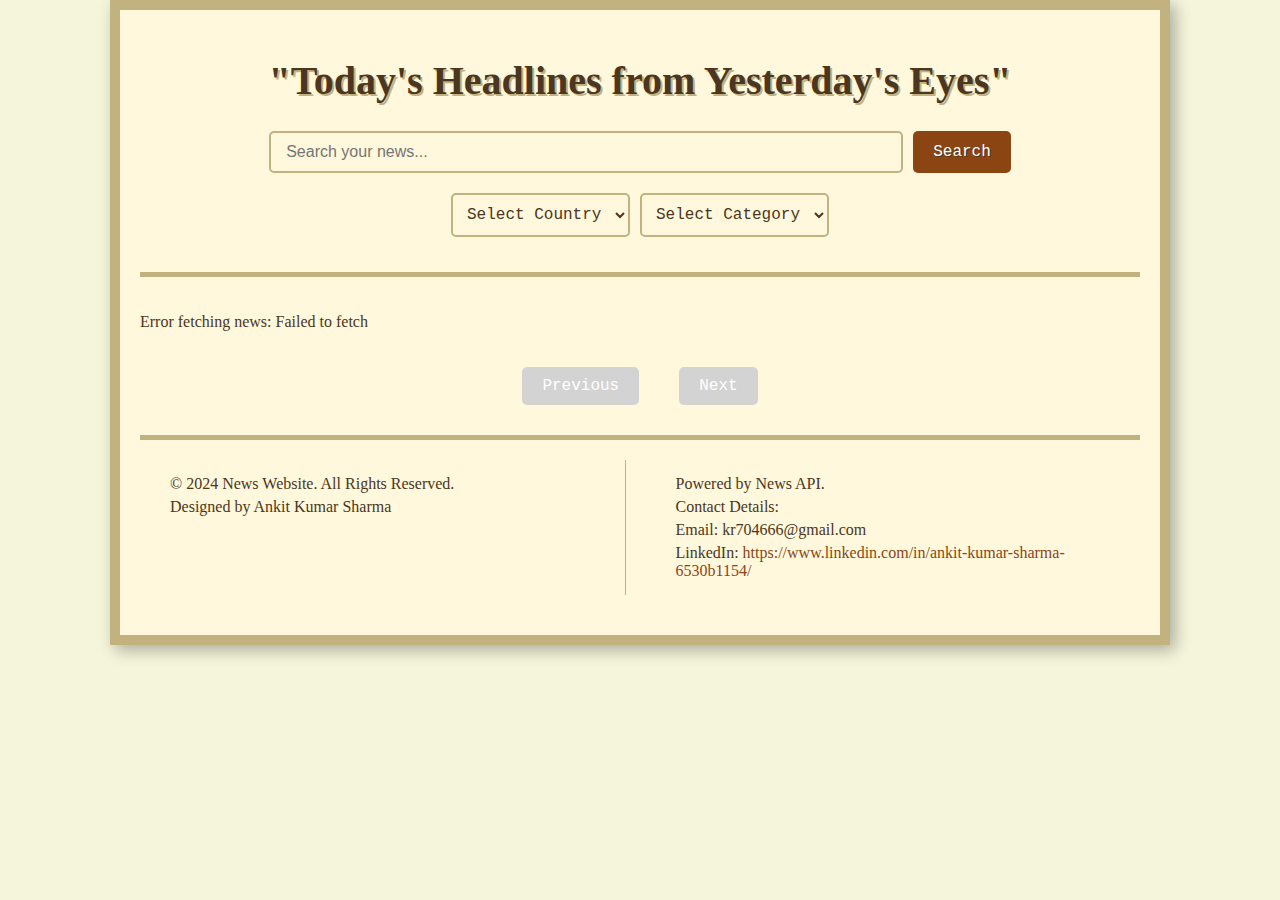
<file: Assignment09/index.html>
<!DOCTYPE html>
<html lang="en">
  <head>
    <meta charset="UTF-8" />
    <meta name="viewport" content="width=device-width, initial-scale=1.0" />
    <title>News Website</title>
    <link rel="shortcut icon" href="favicon-32x32.png" type="image/x-icon" />
    <link rel="stylesheet" href="style.css" />
  </head>
  <body>
    <div class="container">
      <header>
        <h1>"Today's Headlines from Yesterday's Eyes"</h1>
        <div class="search-bar">
          <input
            type="text"
            id="searchInput"
            placeholder="Search your news..."
          />
          <button id="searchBtn">Search</button>
        </div>
        <div class="filters">
          <select id="countrySelect">
            <option value="">Select Country</option>
            <option value="us">United States</option>
            <option value="gb">United Kingdom</option>
            <option value="in">India</option>
            <option value="au">Australia</option>
          </select>
          <select id="categorySelect">
            <option value="">Select Category</option>
            <option value="business">Business</option>
            <option value="entertainment">Entertainment</option>
            <option value="health">Health</option>
            <option value="science">Science</option>
            <option value="sports">Sports</option>
            <option value="technology">Technology</option>
          </select>
        </div>
      </header>

      <main>
        <div id="newsContainer" class="news-grid"></div>
      </main>

      
      <section class="pagination">
        <button id="prevBtn" disabled>Previous</button>
        <span id="pageInfo"></span>
        <button id="nextBtn" disabled>Next</button>
      </section>

      
      <footer>
        <div class="footer-content">
          <div class="footer-left">
            <p>&copy; 2024 News Website. All Rights Reserved.</p>
            <p>Designed by Ankit Kumar Sharma</p>
          </div>
          <div class="footer-right">
            <p>Powered by News API.</p>
            <p>Contact Details:</p>
            <p>Email: kr704666@gmail.com</p>
            <p>
              LinkedIn:
              <a
                href="https://www.linkedin.com/in/ankit-kumar-sharma-6530b1154/"
                target="_blank"
                >https://www.linkedin.com/in/ankit-kumar-sharma-6530b1154/</a
              >
            </p>
          </div>
        </div>
      </footer>
    </div>

    <script src="script.js"></script>
  </body>
</html>
</file>
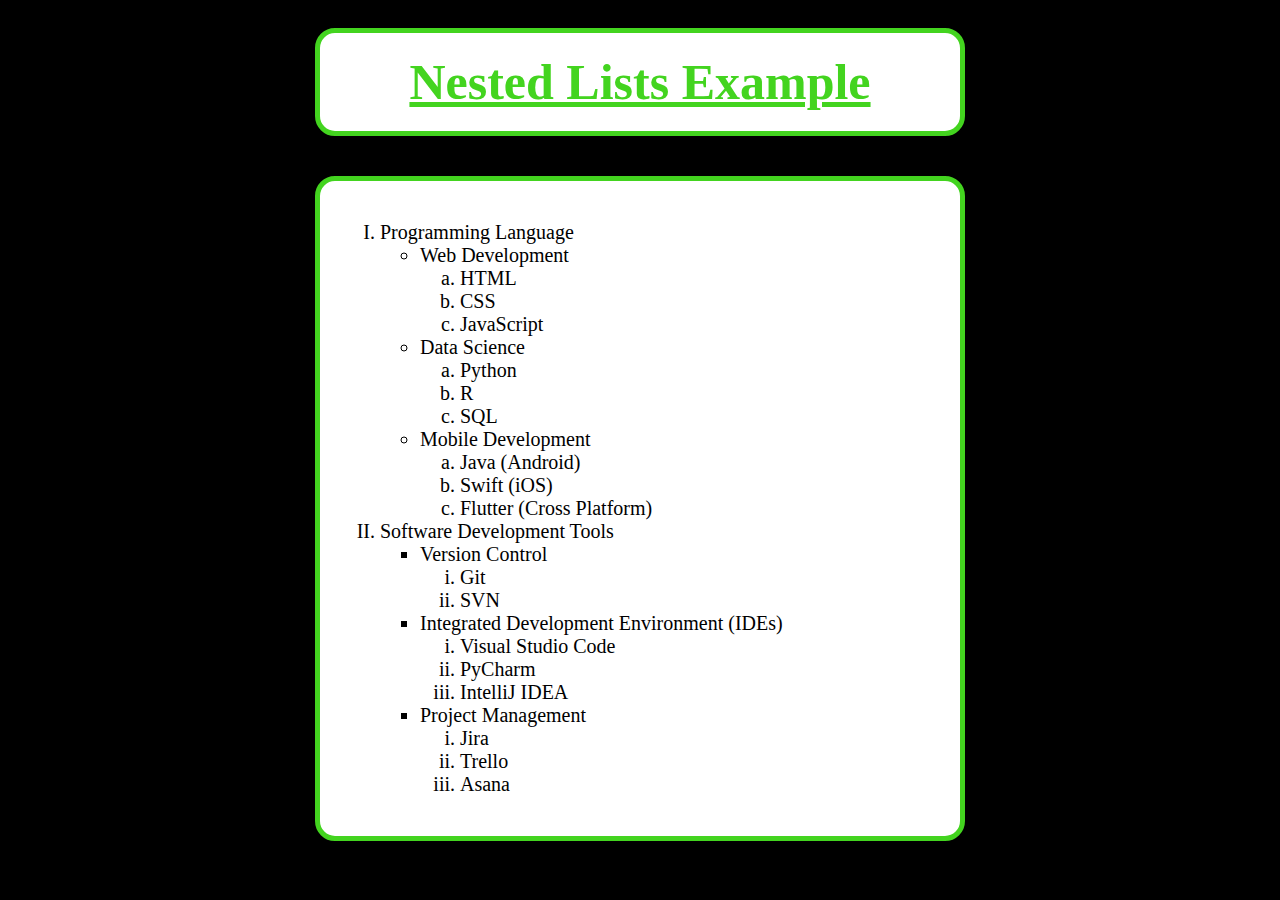
<file: Assingnment02/index.html>
<!DOCTYPE html>
<html lang="en">
  <head>
    <meta charset="UTF-8" />
    <meta name="viewport" content="width=device-width, initial-scale=1.0" />
    <title>List</title>
    <link rel="stylesheet" href="style.css" />
    <link rel="shortcut icon" href="coding.png" type="image/x-icon" />
  </head>
  <body>
    <h1>Nested Lists Example</h1>
    <div class="container">
      <ol type="I">
        <li>Programming Language</li>
        <ul>
          <li>Web Development</li>
          <ol type="a">
            <li>HTML</li>
            <li>CSS</li>
            <li>JavaScript</li>
          </ol>
        </ul>
        <ul>
          <li>Data Science</li>
          <ol type="a">
            <li>Python</li>
            <li>R</li>
            <li>SQL</li>
          </ol>
        </ul>
        <ul>
          <li>Mobile Development</li>
          <ol type="a">
            <li>Java (Android)</li>
            <li>Swift (iOS)</li>
            <li>Flutter (Cross Platform)</li>
          </ol>
        </ul>
        <li>Software Development Tools</li>
        <ul class="UL">
          <li>Version Control</li>
          <ol type="i">
            <li>Git</li>
            <li>SVN</li>
          </ol>
        </ul>
        <ul class="UL">
          <li>Integrated Development Environment (IDEs)</li>
          <ol type="i">
            <li>Visual Studio Code</li>
            <li>PyCharm</li>
            <li>IntelliJ IDEA</li>
          </ol>
        </ul>
        <ul class="UL">
          <li>Project Management</li>
          <ol type="i">
            <li>Jira</li>
            <li>Trello</li>
            <li>Asana</li>
          </ol>
        </ul>
      </ol>
    </div>
  </body>
</html>
</file>
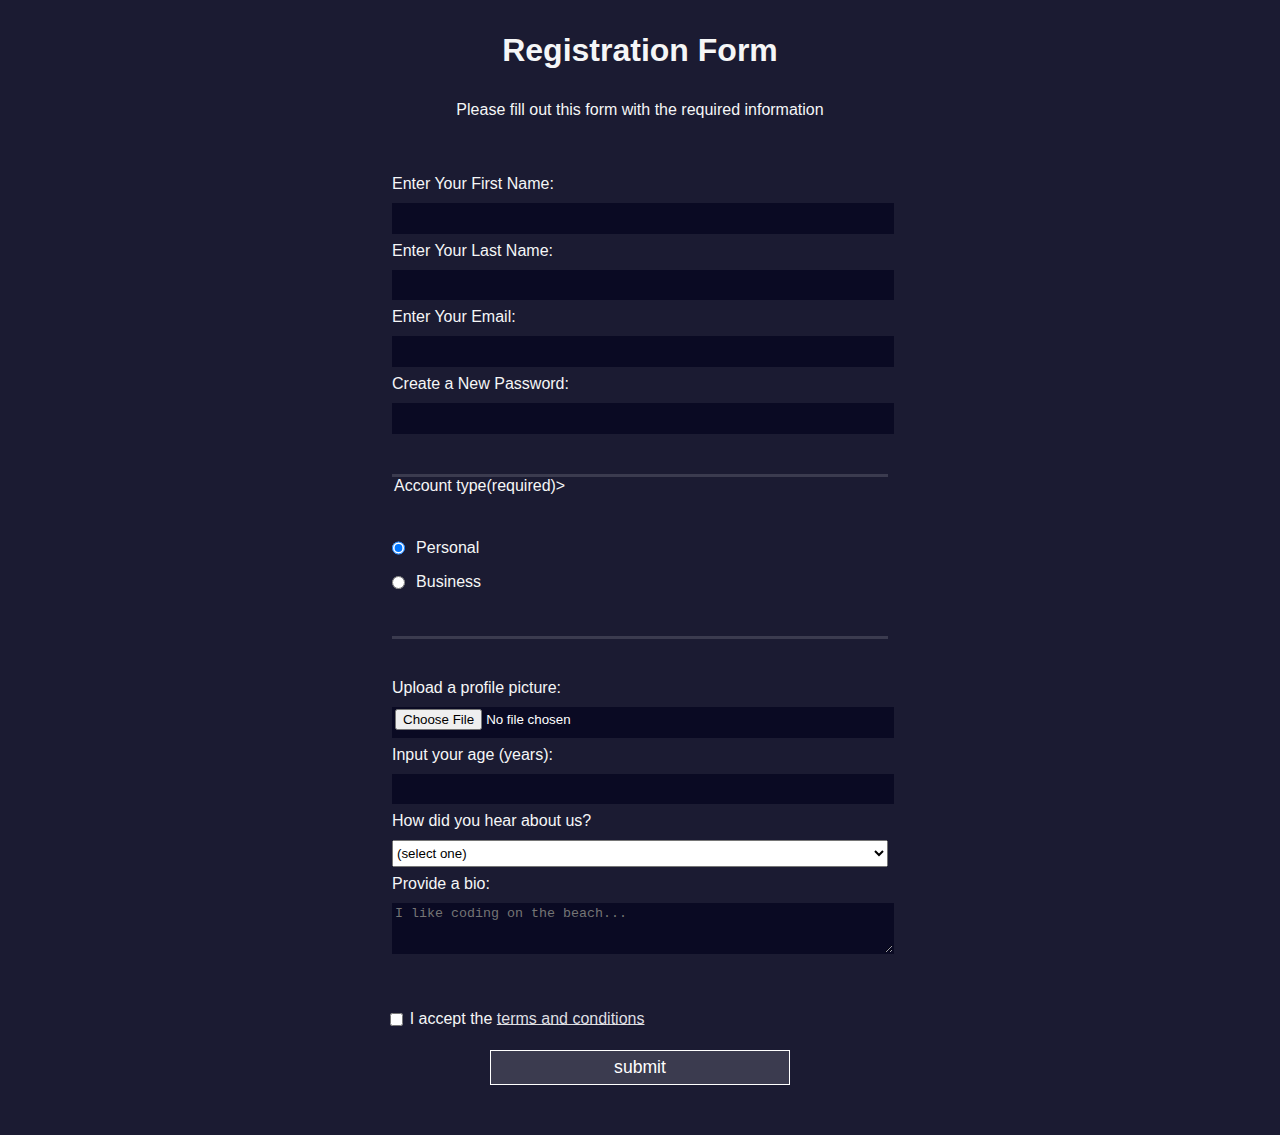
<file: Assingnment04/index.html>
<!DOCTYPE html>
<html lang="en">
  <head>
    <meta charset="UTF-8" />
    <meta name="viewport" content="width=device-width, initial-scale=1.0" />
    <title>Form</title>
    <link rel="stylesheet" href="style.css" />
    </style>
  </head>
  <body>
    <h1>Registration Form</h1>
    <p>Please fill out this form with the required information</p>
    <form action="https://register-demo.freecodecamp.org" method="post">
      <fieldset>
        <label for="first-name"
          >Enter Your First Name:
          <input type="text" id="first-name" name="first-name" required />
        </label>
        <label for="last-name"
          >Enter Your Last Name:
          <input type="text" id="last-name" name="last-name" required />
        </label>
        <label for="email"
          >Enter Your Email:
          <input type="email" id="email" name="email" required />
        </label>
        <label for="new-password"
          >Create a New Password:
          <input
            type="password"
            id="new-password"
            name="new-password"
            pattern="[a-z0-5]{8,}"
            required
          />
        </label>
      </fieldset>
      <fieldset>
        <legend>Account type(required)></legend>
        <label for="personal-account" legend="Account type (required)">
          <input
            type="radio"
            name="account-type"
            id="personal-account"
            class="inline"
            checked
          />
          Personal
        </label>
        <label for="business-account"
          ><input
            type="radio"
            name="account-type"
            class="inline"
            id="business-account"
          />
          Business</label
        >
      </fieldset>
      <fieldset>
        <label for="profile-picture"
          >Upload a profile picture: <input type="file" id="profile-picture"
        /></label>
        <label for="age"
          >Input your age (years):
          <input type="number" min="13" max="120" id="age"
        /></label>
        <label for="referrer"
          >How did you hear about us?
          <select id="referrer">
            <option value="">(select one)</option>
            <option value="1">freeCodeCamp News</option>
            <option value="2">freeCodeCamp YouTube Channel</option>
            <option value="3">freeCodeCamp Forum</option>
            <option value="4">Other</option>
          </select>
        </label>
        <label for="bio"
          >Provide a bio:
          <textarea
            id="bio"
            rows="3"
            cols="30"
            placeholder="I like coding on the beach..."
          ></textarea>
        </label>
      </fieldset>
      <label for="terms-and-conditions"
        ><input
          class="inline"
          id="terms-and-conditions"
          type="checkbox"
          required
        />I accept the
        <a href="https://www.freecodecamp.org/news/terms-of-service/">
          terms and conditions
        </a></label
      >
      <input type="submit" value="submit" id="" />
    </form>
  </body>
</html>
</file>
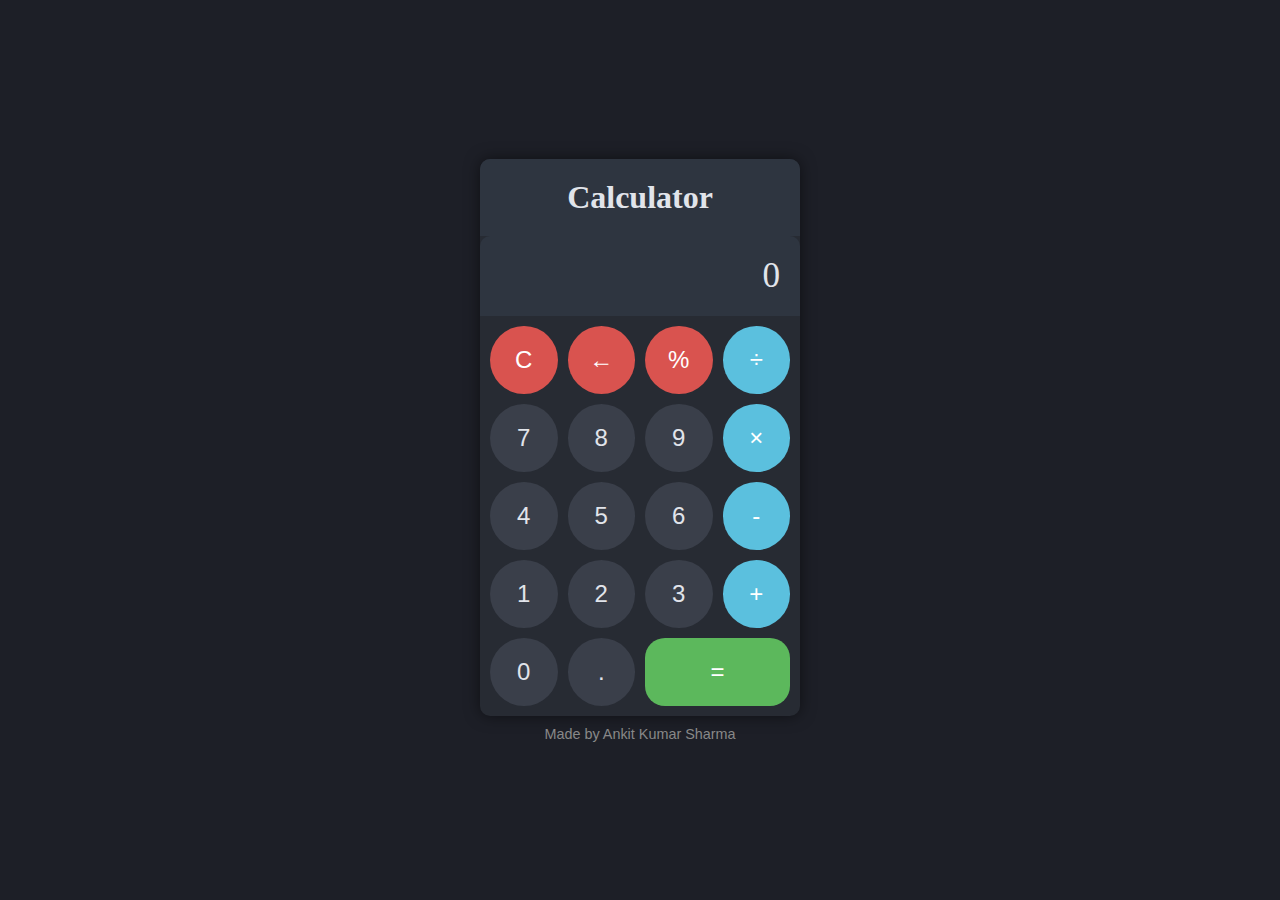
<file: Assingnment08/index.html>
<!DOCTYPE html>
<html lang="en">
  <head>
    <meta charset="UTF-8" />
    <meta name="viewport" content="width=device-width, initial-scale=1.0" />
    <title>Calculator</title>
    <link rel="stylesheet" href="styles.css" />
  </head>
  <body>
    <div class="calculator">
      <div class="title">
        <h1>Calculator</h1>
      </div>
      <div class="display" id="display">0</div>
      <div class="buttons">
        <!-- Row for control buttons -->
        <button class="btn control" id="clear">C</button>
        <button class="btn control" id="backspace">←</button>
        <button class="btn control" id="percent">%</button>
        <button class="btn operator" data-operator="/">÷</button>

        <!-- Row for digits and operators -->
        <button class="btn digit" data-value="7">7</button>
        <button class="btn digit" data-value="8">8</button>
        <button class="btn digit" data-value="9">9</button>
        <button class="btn operator" data-operator="*">×</button>

        <button class="btn digit" data-value="4">4</button>
        <button class="btn digit" data-value="5">5</button>
        <button class="btn digit" data-value="6">6</button>
        <button class="btn operator" data-operator="-">-</button>

        <button class="btn digit" data-value="1">1</button>
        <button class="btn digit" data-value="2">2</button>
        <button class="btn digit" data-value="3">3</button>
        <button class="btn operator" data-operator="+">+</button>

        <button class="btn digit" data-value="0">0</button>
        <button class="btn" id="decimal">.</button>
        <button class="btn" id="equals">=</button>
      </div>
    </div>

    <!-- Footer Section -->
    <footer class="footer">Made by Ankit Kumar Sharma</footer>

    <script src="script.js"></script>
  </body>
</html>
</file>
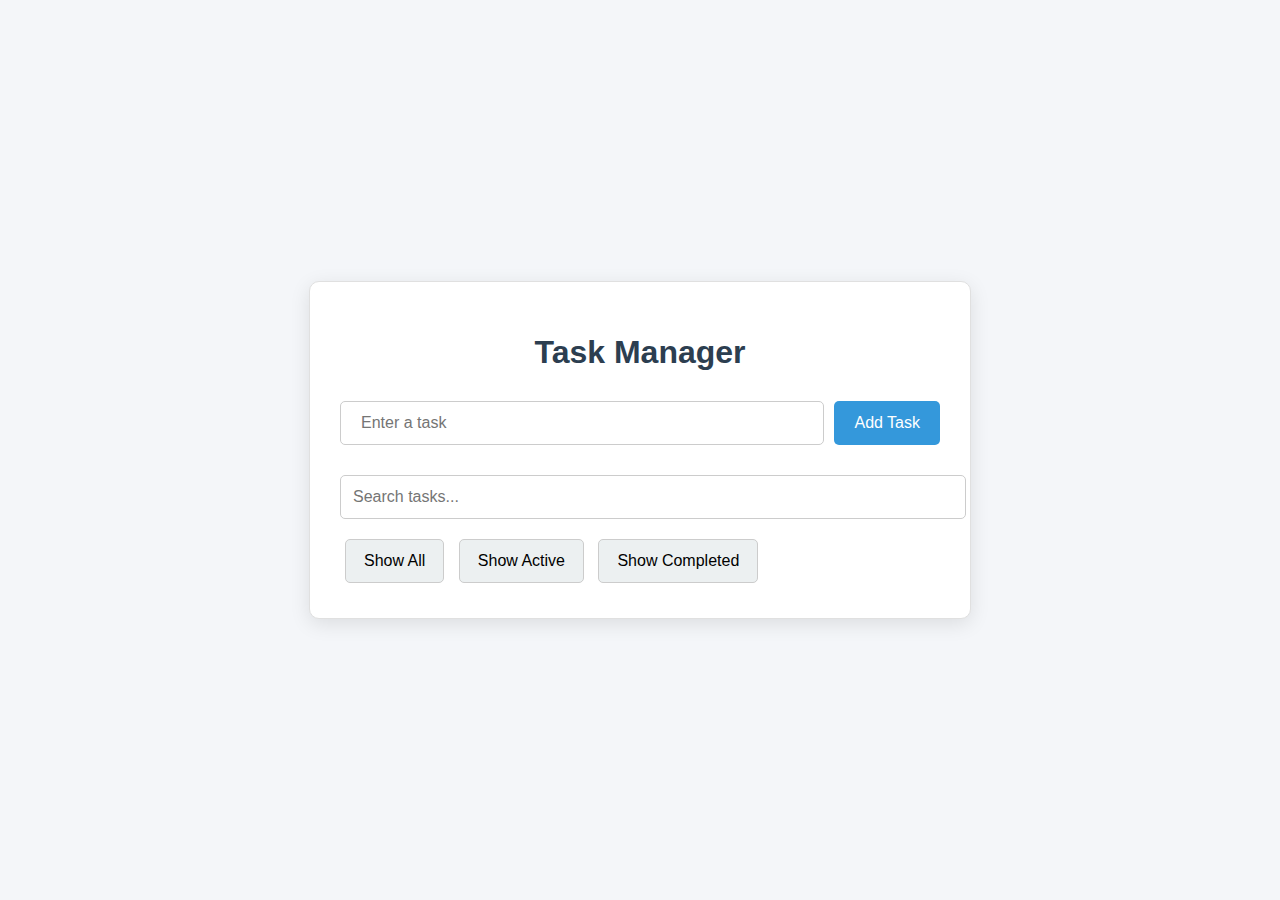
<file: Test/Task Manager/index.html>
<!DOCTYPE html>
<html lang="en">
  <head>
    <meta charset="UTF-8" />
    <meta name="viewport" content="width=device-width, initial-scale=1.0" />
    <title>Task Manager</title>
    <link rel="stylesheet" href="style.css" />
  </head>
  <body>
    <div class="container">
      <h1>Task Manager</h1>

      <!-- Input Section -->
      <div class="input-section">
        <input type="text" id="task-input" placeholder="Enter a task" />
        <button id="add-task-btn">Add Task</button>
      </div>

      <!-- Task List -->
      <div id="task-list">
        <!-- Tasks will be dynamically inserted here -->
      </div>

      <!-- Filter and Search Section -->
      <div class="filter-search">
        <input type="text" id="search-input" placeholder="Search tasks..." />
        <div class="filter-buttons">
          <button id="show-all-btn">Show All</button>
          <button id="show-active-btn">Show Active</button>
          <button id="show-completed-btn">Show Completed</button>
        </div>
      </div>
    </div>

    <script src="script.js"></script>
  </body>
</html>
</file>
<file: Assignment09/style.css>
/* General Styles */
body {
  font-family: "Playfair Display", serif;
  background-color: #f5f5dc;
  color: #4b3621;
  margin: 0;
  padding: 0;
}

.container {
  max-width: 1000px;
  margin: auto;
  padding: 20px;
  border: 10px solid #c2b280;
  background-color: #fff8dc;
  box-shadow: 5px 5px 15px rgba(0, 0, 0, 0.3);
}

/* Header Styles */
header {
  text-align: center;
  margin-bottom: 20px;
  border-bottom: 5px solid #c2b280;
  padding-bottom: 15px;
}

header h1 {
  font-size: 2.5rem;
  color: #4b3621;
  text-shadow: 2px 2px #c2b280;
  font-weight: bold;
}

/* Search Bar */
.search-bar {
  display: flex;
  justify-content: center;
  gap: 10px;
  margin-bottom: 20px;
}

.search-bar input {
  width: 60%;
  padding: 10px 15px;
  font-size: 1rem;
  border: 2px solid #c2b280;
  background-color: #fff8dc;
  color: #4b3621;
  border-radius: 5px;
  outline: none;
}

.search-bar input:focus {
  border-color: #8b4513;
}

.search-bar button {
  background-color: #8b4513;
  color: #fff;
  border: none;
  padding: 10px 20px;
  font-size: 1rem;
  font-family: "Courier New", monospace;
  border-radius: 5px;
  cursor: pointer;
  transition: background-color 0.3s;
  text-shadow: 1px 1px #4b3621;
}

.search-bar button:hover {
  background-color: #4b3621;
}

/* Filters */
.filters {
  display: flex;
  justify-content: center;
  gap: 10px;
  margin-bottom: 20px;
}

.filters select {
  padding: 10px;
  font-size: 1rem;
  font-family: "Courier New", monospace;
  border: 2px solid #c2b280;
  background-color: #fff8dc;
  color: #4b3621;
  border-radius: 5px;
  outline: none;
}

/* News Grid */
.news-grid {
  display: grid;
  grid-template-columns: repeat(auto-fit, minmax(300px, 1fr));
  gap: 20px;
}

.news-item {
  background-color: #fff8dc;
  border: 2px solid #c2b280;
  border-radius: 10px;
  overflow: hidden;
  box-shadow: 5px 5px 10px rgba(0, 0, 0, 0.2);
  text-align: center;
}

.news-item img {
  width: 100%;
  height: auto;
  object-fit: cover;
  border-bottom: 2px solid #c2b280;
}

.news-item-content {
  padding: 15px;
  font-family: "Courier New", monospace;
}

.news-item-content h2 {
  font-size: 1.2rem;
  margin: 10px 0;
  color: #4b3621;
  border-bottom: 1px dotted #c2b280;
  padding-bottom: 5px;
}

.news-item-content p {
  font-size: 0.9rem;
  color: #4b3621;
  margin-bottom: 15px;
}

.news-item-content a {
  text-decoration: none;
  color: #8b4513;
  font-weight: bold;
  padding: 8px 15px;
  border: 2px solid #8b4513;
  border-radius: 5px;
  font-family: "Courier New", monospace;
  transition: background-color 0.3s, color 0.3s;
}

.news-item-content a:hover {
  background-color: #8b4513;
  color: #fff;
}

/* Pagination Section */
.pagination {
  display: flex;
  justify-content: center;
  align-items: center;
  gap: 20px;
  margin-top: 20px;
}

.pagination button {
  padding: 10px 20px;
  font-size: 1rem;
  font-family: "Courier New", monospace;
  cursor: pointer;
  background-color: #8b4513;
  color: #fff;
  border: none;
  border-radius: 5px;
  transition: background-color 0.3s;
}

.pagination button:hover {
  background-color: #4b3621;
}

.pagination button:disabled {
  background-color: #d3d3d3;
  cursor: not-allowed;
}

.pagination span {
  font-size: 1rem;
  color: #4b3621;
}

/* Footer Section */
footer {
  text-align: center;
  padding: 20px 0;
  margin-top: 30px;
  border-top: 5px solid #c2b280;
}

footer .footer-content {
  display: flex;
  justify-content: space-between;
  flex-wrap: wrap;
  gap: 20px;
  max-width: 1000px;
  margin: auto;
  padding: 0 20px;
}

footer .footer-left,
footer .footer-right {
  flex: 1;
  min-width: 250px; 
  padding: 10px;
  text-align: left;
}

footer p {
  font-size: 1rem;
  color: #4b3621;
  margin: 5px 0;
}

footer a {
  color: #8b4513;
  text-decoration: none;
}

footer a:hover {
  text-decoration: underline;
}

footer .footer-left {
  border-right: 1px solid #c2b280;
  padding-right: 20px;
  margin-right: 20px;
}

/* Spinner */
.spinner {
  display: flex;
  justify-content: center;
  align-items: center;
  height: 100px;
}

.spinner::after {
  content: "";
  width: 40px;
  height: 40px;
  border: 5px solid #c2b280;
  border-top: 5px solid #8b4513;
  border-radius: 50%;
  animation: spin 1s linear infinite;
}

.hidden {
  display: none;
}

@keyframes spin {
  0% {
    transform: rotate(0deg);
  }
  100% {
    transform: rotate(360deg);
  }
}
</file>
<file: Assingnment02/style.css>
.UL {
  list-style-type: square;
}
body {
  background-color: black;
  color: white;
  display: flex;
  flex-direction: column;
  align-items: center;
}
.container {
  width: 600px;
  margin: 20px;
  padding: 20px;
  color: #000000;
  border: 5px solid #43d41f;
  border-radius: 20px;
  box-shadow: 5px 5px 10px #000000;
  background-color: #ffffff;
  font-size: 20px;
}
h1 {
  text-align: center;
  width: 600px;
  text-decoration: underline;
  font-size: 50px;
  color: #43d41f;
  border: 5px solid #43d41f;
  padding: 20px;
  margin: 20px;
  background-color: #ffffff;
  border-radius: 20px;
  box-shadow: 5px 5px 10px #000000;
}
</file>
<file: Assingnment04/style.css>
body {
  width: 100%;
  height: 100vh;
  margin: 0;
  padding: 0;
  background-color: #1b1b32;
  color: #f5f6f7;
  font-family: "Segoe UI", Tahoma, Geneva, Verdana, sans-serif;
  font-size: 16px;
}
label {
  display: block;
  margin: 0.5rem 0;
}
h1,
p {
  margin: 1em auto;
  text-align: center;
}
form {
  margin: 0 auto;
  max-width: 500px;
  min-width: 300px;
  width: 60vw;
  padding-bottom: 2em;
}
fieldset {
  border: none;
  padding: 2rem 0;
  border-bottom: 3px solid #3b3b4f;
}

fieldset:last-of-type {
  border-bottom: none;
}

input,
textarea,
select {
  margin: 10px 0 0 0;
  width: 100%;
  min-height: 2em;
}
.inline {
  width: unset;
  margin: 0 0.5em 0 0;
  vertical-align: middle;
}
input,
textarea {
  background-color: #0a0a23;
  border: 1px solid #0a0a23;
  color: #ffffff;
}
input[type="submit"] {
  display: block;
  width: 60%;
  margin: 1em auto;
  height: 2em;
  font-size: 1.1rem;
  background-color: #3b3b4f;
  border-color: white;
  min-width: 300px;
}
input[type="file"] {
  padding: 1px 2px;
}
a {
  color: #dfdfe2;
}
</file>
<file: Test/Task Manager/style.css>
/* General Styles */
body {
  font-family: "Roboto", sans-serif; /* Updated font */
  margin: 0;
  padding: 0;
  background-color: #f4f6f9; /* Light grey background */
  display: flex;
  justify-content: center;
  align-items: center;
  height: 100vh;
}

.container {
  width: 80%;
  max-width: 600px;
  padding: 30px;
  background-color: #ffffff; /* White background for the container */
  border-radius: 10px;
  box-shadow: 0 5px 20px rgba(0, 0, 0, 0.1);
  border: 1px solid #e0e0e0; /* Light border for a soft look */
}

/* Title */
h1 {
  text-align: center;
  color: #2c3e50; /* Darker blue-grey for title */
  margin-bottom: 30px;
}

/* Input Section */
.input-section {
  display: flex;
  gap: 10px;
  margin-bottom: 20px;
}

#task-input {
  padding: 12px 20px;
  font-size: 16px;
  flex: 1;
  border: 1px solid #ccc;
  border-radius: 5px;
  transition: border-color 0.3s;
}

#task-input:focus {
  border-color: #3498db; /* Blue border on focus */
  outline: none;
}

#add-task-btn {
  padding: 12px 20px;
  font-size: 16px;
  background-color: #3498db; /* Blue button */
  color: white;
  border: none;
  border-radius: 5px;
  cursor: pointer;
  transition: background-color 0.3s;
}

#add-task-btn:hover {
  background-color: #2980b9; /* Darker blue on hover */
}

/* Task Item Styles */
#task-list {
  margin-top: 20px;
}

.task-item {
  display: flex;
  justify-content: space-between;
  align-items: center;
  padding: 15px;
  background-color: #ecf0f1; /* Light grey background */
  margin-bottom: 15px;
  border-radius: 5px;
  box-shadow: 0 2px 5px rgba(0, 0, 0, 0.1);
  transition: background-color 0.3s;
}

/* Active Task */
.task-item[data-status="active"] {
  background-color: #ecf0f1; /* Light grey for active tasks */
}

.task-item[data-status="completed"] {
  background-color: #a3e4d7; /* Light green for completed tasks */
  text-decoration: line-through;
}

/* Button Styles */
button {
  padding: 8px 16px;
  font-size: 14px;
  border-radius: 5px;
  cursor: pointer;
  border: none;
  transition: background-color 0.3s;
}

button:hover {
  opacity: 0.8;
}

button:focus {
  outline: none;
}

.mark-completed-btn {
  background-color: #3498db; /* Blue button for completed */
  color: white;
}

.mark-active-btn {
  background-color: #2ecc71; /* Green button for active */
  color: white;
}

.delete-btn {
  background-color: #e74c3c; /* Red button for delete */
  color: white;
}

.edit-btn {
  background-color: #f39c12; /* Yellow button for editing */
  color: white;
}

/* Search and Filter Section */
.filter-search {
  margin-top: 30px;
}

#search-input {
  width: 100%;
  padding: 12px;
  font-size: 16px;
  border-radius: 5px;
  border: 1px solid #ccc;
  margin-bottom: 15px;
  transition: border-color 0.3s;
}

#search-input:focus {
  border-color: #3498db;
  outline: none;
}

.filter-buttons button {
  padding: 12px 18px;
  margin: 5px;
  font-size: 16px;
  border-radius: 5px;
  cursor: pointer;
  background-color: #ecf0f1;
  border: 1px solid #ccc;
  transition: background-color 0.3s;
}

.filter-buttons button:hover {
  background-color: #bdc3c7;
}

/* Dragging styling */
.task-item.dragging {
  position: absolute; /* This ensures that the dragged task doesn't affect the layout */
  z-index: 999;
  opacity: 0.6;
  transition: none;
  top: 0; /* Keeps the dragged item in place */
}

.task-item.over {
  background-color: #ddd;
  border: 2px dashed #3498db;
}

/* Optional: To hide the outline of the drag operation */
.task-item:focus {
  outline: none;
}
/* Responsive */
@media (max-width: 600px) {
  .container {
    width: 90%;
    padding: 20px;
  }

  #task-input,
  #add-task-btn {
    font-size: 14px;
  }

  .filter-buttons button {
    font-size: 14px;
    padding: 10px 15px;
  }
}
</file>
<file: Assingnment08/styles.css>
/* Reset styles */
* {
  margin: 0;
  padding: 0;
  box-sizing: border-box;
}

/* Calculator container */

body {
  display: flex;
  align-items: center;
  justify-content: center;
  flex-direction: column;
  min-height: 100vh;
  background-color: #1d1f27;
}

.calculator {
  width: 320px;
  background-color: #272b33;
  border-radius: 10px;
  overflow: hidden;
  box-shadow: 0px 0px 15px rgba(0, 0, 0, 0.5);
}

/* Title */
.title {
  background-color: #2e3540;
  color: #e1e4ea;
  padding: 20px;
  text-align: center;
}
/* Display area */
.display {
  background-color: #2e3540;
  color: #e1e4ea;
  font-size: 2.2em;
  text-align: right;
  padding: 20px;
  height: 80px;
  border-top-left-radius: 10px;
  border-top-right-radius: 10px;
}

/* Buttons area */
.buttons {
  display: grid;
  grid-template-columns: repeat(4, 1fr);
  gap: 10px;
  padding: 10px;
}

.btn {
  padding: 20px;
  font-size: 1.5em;
  border: none;
  cursor: pointer;
  transition: background-color 0.2s;
  border-radius: 50%;
  display: flex;
  align-items: center;
  justify-content: center;
}

/* Digit buttons */
.digit {
  background-color: #3a3f4a;
  color: #e1e4ea;
}

.digit:hover {
  background-color: #4a515f;
}

/* Control buttons (clear, backspace, percent) */
.control {
  background-color: #d9534f;
  color: #ffffff;
}

.control:hover {
  background-color: #c43f3b;
}

/* Operator buttons */
.operator {
  background-color: #5bc0de;
  color: #ffffff;
}

.operator:hover {
  background-color: #48a6c2;
}

/* Equals button */
#equals {
  background-color: #5cb85c;
  color: #ffffff;
  grid-column: span 2;
  border-radius: 20px; /* Rounded but not circular for a larger area */
}

#equals:hover {
  background-color: #4cae4c;
}

/* Decimal button styling */
#decimal {
  background-color: #3a3f4a;
  color: #e1e4ea;
}

#decimal:hover {
  background-color: #4a515f;
}

/* Responsive styling for smaller screens */
@media (max-width: 400px) {
  .calculator {
    width: 90%;
  }

  .display {
    font-size: 1.8em;
  }

  .btn {
    padding: 15px;
    font-size: 1.3em;
  }
}
/* Footer styling */
.footer {
  text-align: center;
  color: #888;
  font-size: 0.9em;
  margin-top: 10px;
  font-family: Arial, sans-serif;
}
</file>
